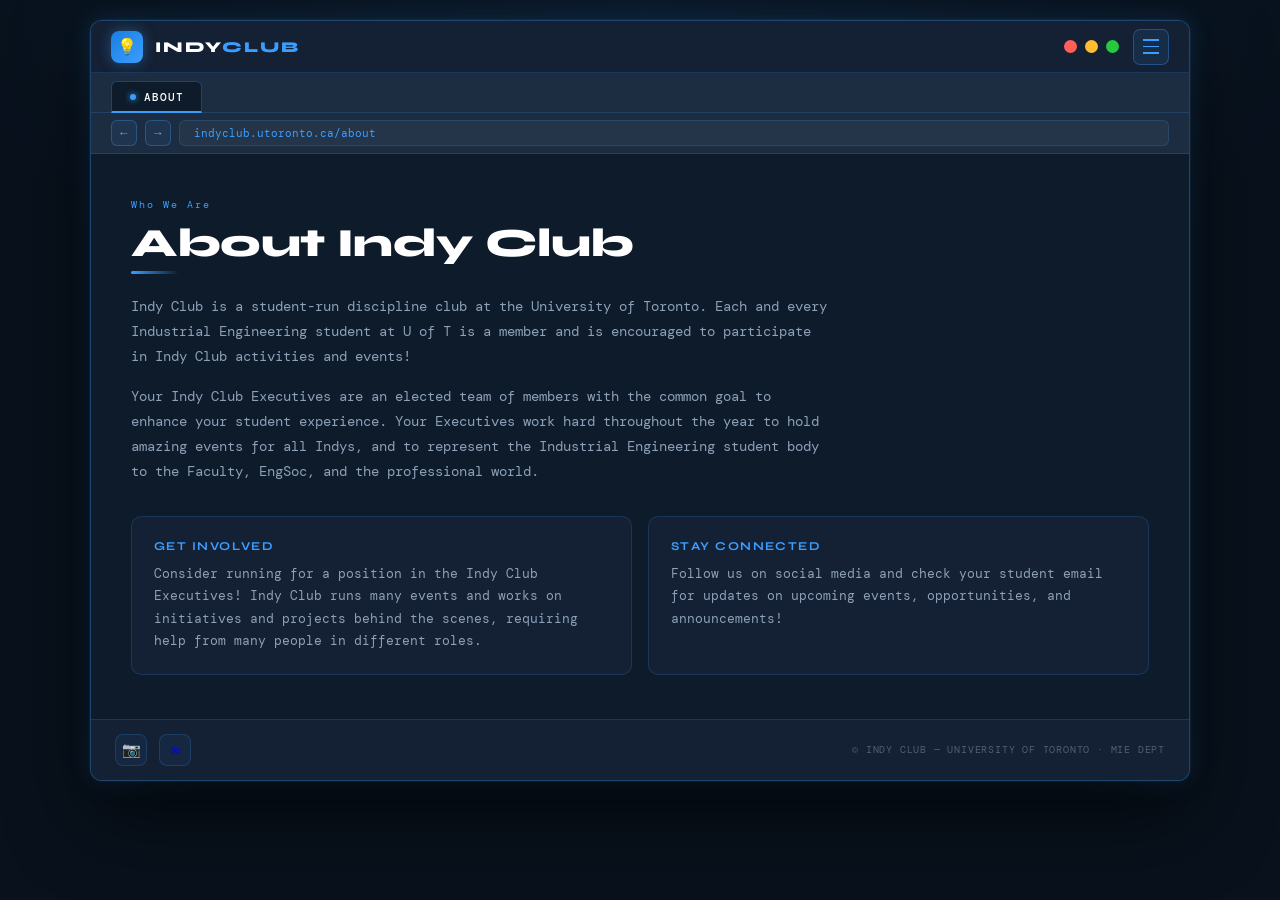
<file: pages/about.html>
<!DOCTYPE html>
<html lang="en">
<head>
  <meta charset="UTF-8"/>
  <meta name="viewport" content="width=device-width, initial-scale=1.0"/>
  <title>About — Indy Club</title>
  <link rel="stylesheet" href="/components/style.css">
   <link rel="preconnect" href="https://fonts.googleapis.com">
  <link href="https://fonts.googleapis.com/css2?family=Syne:wght@400;600;700;800&family=Instrument+Serif:ital@0;1&family=DM+Mono:wght@400;500&display=swap" rel="stylesheet">

  <script src="/components/header.js"></script>
  <script src="/components/footer.js"></script>
</head>
<body>
<div class="window">
  <div id="site-header"></div>

 <div class="page active" id="page-about">
    <div class="page-inner">
      <div class="page-eyebrow">Who We Are</div>
      <div class="page-title">About Indy Club</div>
      <div class="page-rule"></div>
      <p class="page-body">Indy Club is a student-run discipline club at the University of Toronto. Each and every Industrial Engineering student at U of T is a member and is encouraged to participate in Indy Club activities and events!</p>
      <p class="page-body">Your Indy Club Executives are an elected team of members with the common goal to enhance your student experience. Your Executives work hard throughout the year to hold amazing events for all Indys, and to represent the Industrial Engineering student body to the Faculty, EngSoc, and the professional world.</p>
      <div class="two-col">
        <div class="info-card"><h3>Get Involved</h3><p>Consider running for a position in the Indy Club Executives! Indy Club runs many events and works on initiatives and projects behind the scenes, requiring help from many people in different roles.</p></div>
        <div class="info-card"><h3>Stay Connected</h3><p>Follow us on social media and check your student email for updates on upcoming events, opportunities, and announcements!</p></div>
      </div>
    </div>
  </div>

  <div id="site-footer"></div>
</div>
<script src="/components/layout.js"></script>
</body>
</html>
</file>
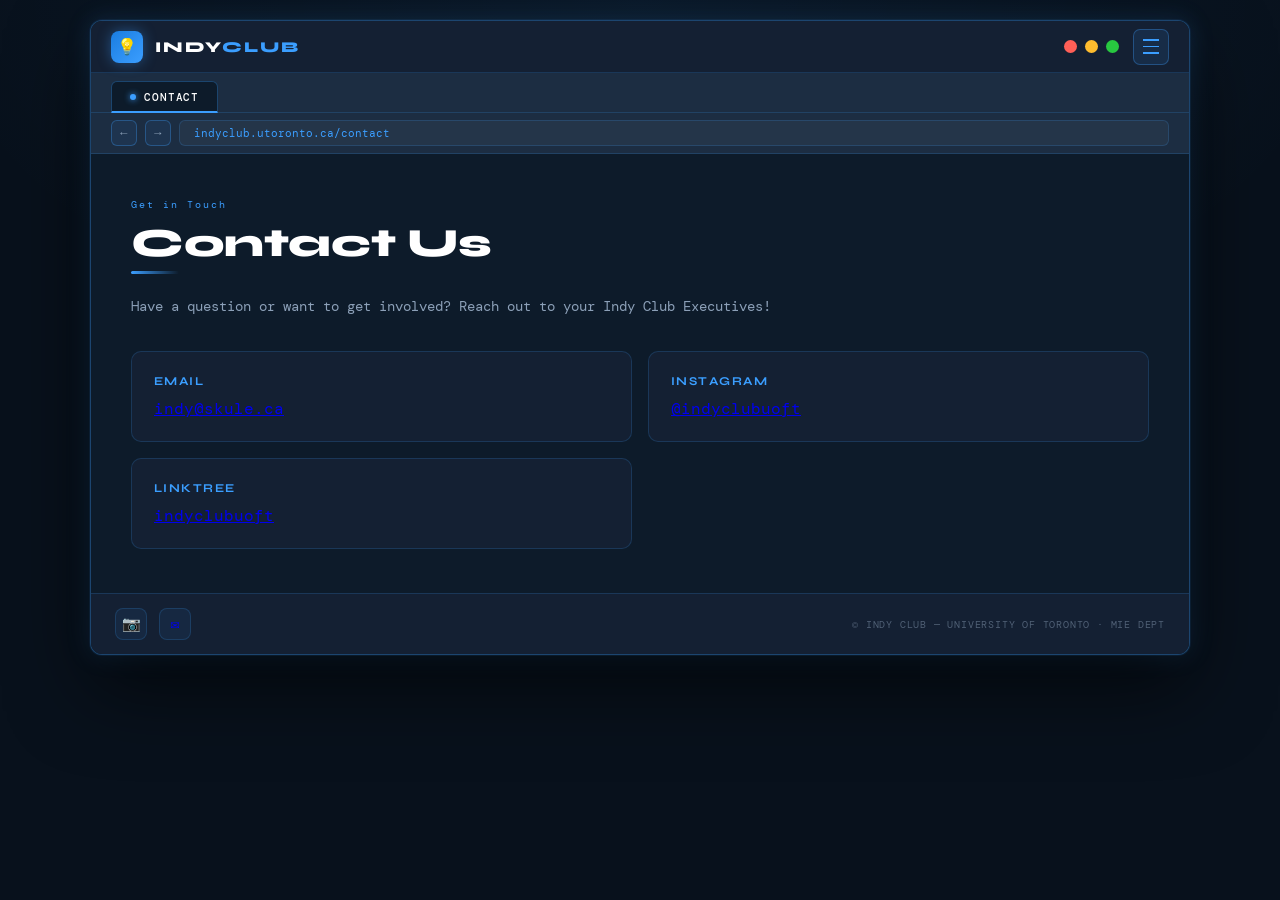
<file: pages/contact.html>
<!DOCTYPE html>
<html lang="en">
<head>
  <meta charset="UTF-8"/>
  <meta name="viewport" content="width=device-width, initial-scale=1.0"/>
  <title>Contact — Indy Club</title>
  <link rel="stylesheet" href="/components/style.css">
   <link rel="preconnect" href="https://fonts.googleapis.com">
  <link href="https://fonts.googleapis.com/css2?family=Syne:wght@400;600;700;800&family=Instrument+Serif:ital@0;1&family=DM+Mono:wght@400;500&display=swap" rel="stylesheet">

  <script src="/components/header.js"></script>
  <script src="/components/footer.js"></script>
</head>
<body>
<div class="window">
  <div id="site-header"></div>

   <div class="page-active" id="page-contact">
    <div class="page-inner">
      <div class="page-eyebrow">Get in Touch</div>
      <div class="page-title">Contact Us</div>
      <div class="page-rule"></div>
      <p class="page-body">Have a question or want to get involved? Reach out to your Indy Club Executives!</p>
      <div class="two-col contact-grid">
        <div class="info-card"><h3>Email</h3><a href="mailto:indy@skule.ca">indy@skule.ca</a></div>
        <div class="info-card"><h3>Instagram</h3><a href="https://www.instagram.com/indyclubuoft/">@indyclubuoft</a></div>
        <div class="info-card"><h3>Linktree</h3><a href="mailto:indy@skule.ca">indyclubuoft</a></div>
      </div>
    </div>
  </div>

  <div id="site-footer"></div>
</div>
<script src="/components/layout.js"></script>
</body>
</html>
</file>
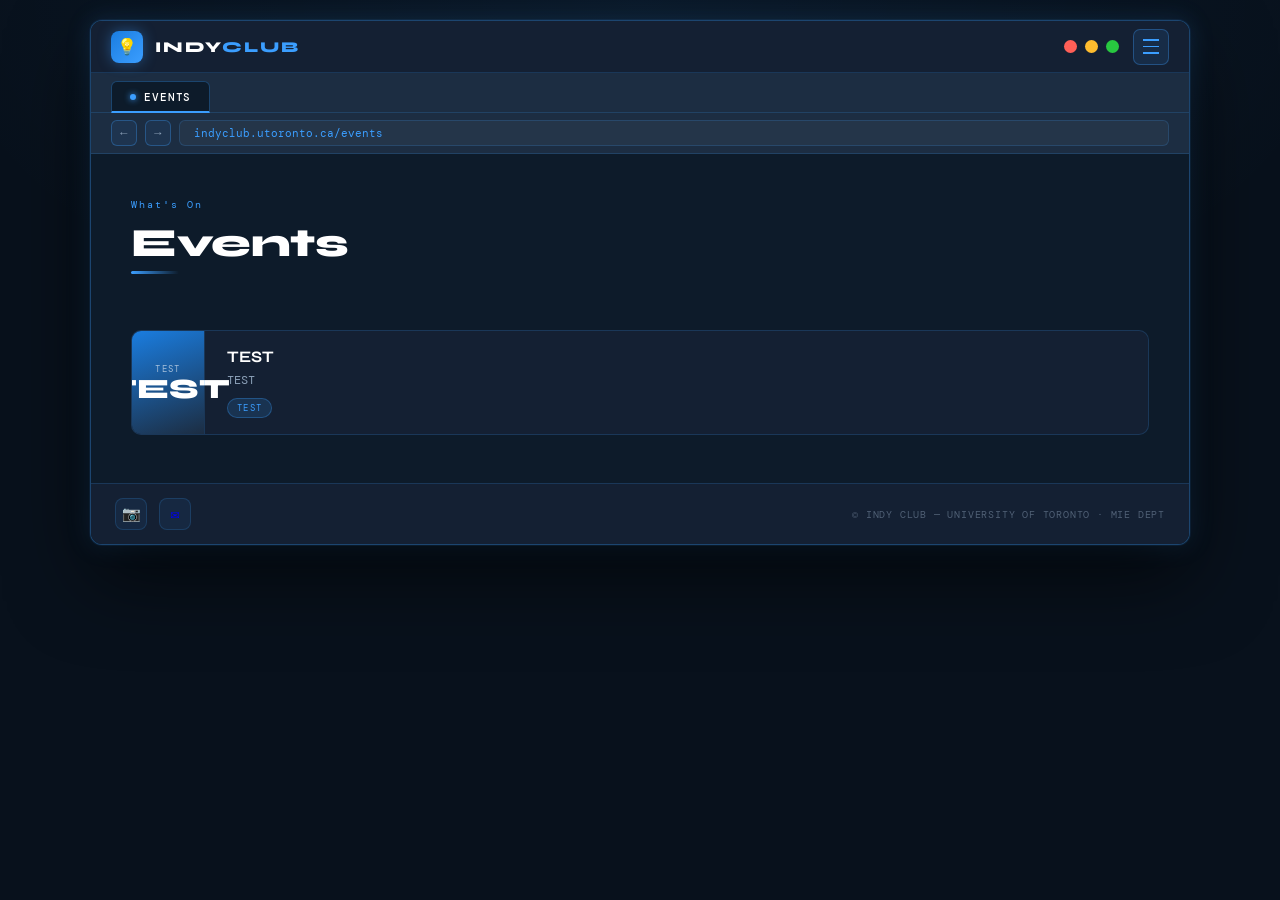
<file: pages/events.html>
<!DOCTYPE html>
<html lang="en">
<head>
  <meta charset="UTF-8"/>
  <meta name="viewport" content="width=device-width, initial-scale=1.0"/>
  <title>Events — Indy Club</title>
  <link rel="stylesheet" href="/components/style.css">
   <link rel="preconnect" href="https://fonts.googleapis.com">
  <link href="https://fonts.googleapis.com/css2?family=Syne:wght@400;600;700;800&family=Instrument+Serif:ital@0;1&family=DM+Mono:wght@400;500&display=swap" rel="stylesheet">

  <script src="/components/header.js"></script>
  <script src="/components/footer.js"></script>
</head>
<body>
<div class="window">
  <div id="site-header"></div>

     <div class="page-active" id="page-events">
    <div class="page-inner" style="padding-bottom:0;">
      <div class="page-eyebrow">What's On</div>
      <div class="page-title">Events</div>
      <div class="page-rule"></div>
    </div>
    <div class="events-list">
      <div class="event-item"><div class="event-date"><span class="month">TEST</span><span class="day">TEST</span></div><div class="event-info"><h3>TEST</h3><p>TEST</p><span class="event-tag">TEST</span></div></div>

    </div>
  </div>

  <div id="site-footer"></div>
</div>
<script src="/components/layout.js"></script>
</body>
</html>
</file>
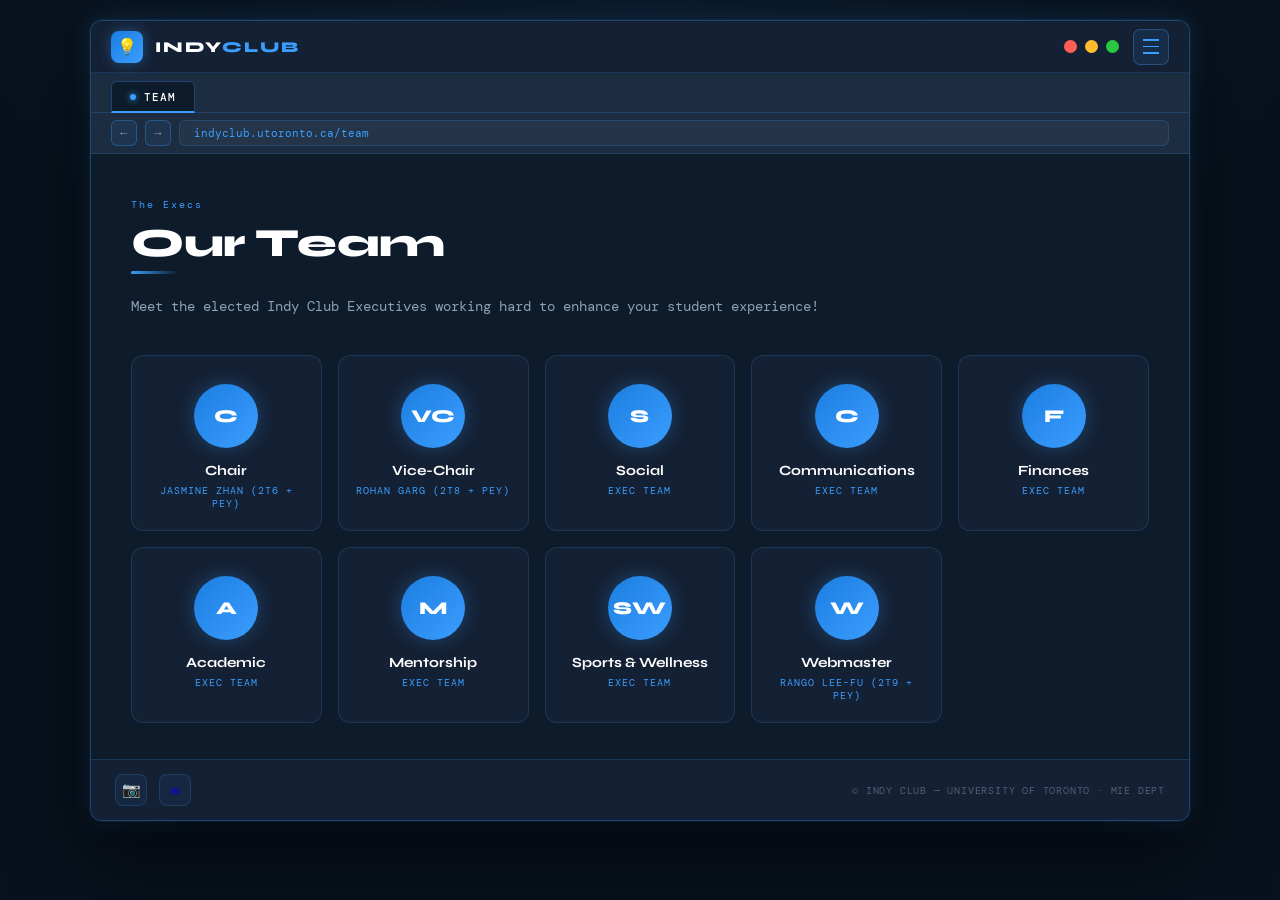
<file: pages/team.html>
<!DOCTYPE html>
<html lang="en">
<head>
  <meta charset="UTF-8"/>
  <meta name="viewport" content="width=device-width, initial-scale=1.0"/>
  <title>Team — Indy Club</title>
  <link rel="stylesheet" href="/components/style.css">
   <link rel="preconnect" href="https://fonts.googleapis.com">
  <link href="https://fonts.googleapis.com/css2?family=Syne:wght@400;600;700;800&family=Instrument+Serif:ital@0;1&family=DM+Mono:wght@400;500&display=swap" rel="stylesheet">

  <script src="/components/header.js"></script>
  <script src="/components/footer.js"></script>
</head>
<body>
<div class="window">
  <div id="site-header"></div>

    <div class="page active" id="page-team">
    <div class="page-inner" style="padding-bottom:0;">
      <div class="page-eyebrow">The Execs</div>
      <div class="page-title">Our Team</div>
      <div class="page-rule"></div>
      <p class="page-body">Meet the elected Indy Club Executives working hard to enhance your student experience!</p>
    </div>
    <div class="team-grid">
      <div class="team-card"><div class="avatar">C</div><h3>Chair</h3><p>Jasmine Zhan (2T6 + PEY)</p></div>
      <div class="team-card"><div class="avatar">VC</div><h3>Vice-Chair</h3><p>Rohan Garg (2T8 + PEY)</p></div>
      <div class="team-card"><div class="avatar">S</div><h3>Social</h3><p>Exec Team</p></div>
      <div class="team-card"><div class="avatar">C</div><h3>Communications</h3><p>Exec Team</p></div>
      <div class="team-card"><div class="avatar">F</div><h3>Finances</h3><p>Exec Team</p></div>
      <div class="team-card"><div class="avatar">A</div><h3>Academic</h3><p>Exec Team</p></div>
      <div class="team-card"><div class="avatar">M</div><h3>Mentorship</h3><p>Exec Team</p></div>
      <div class="team-card"><div class="avatar">SW</div><h3>Sports & Wellness</h3><p>Exec Team</p></div>
      <div class="team-card"><div class="avatar">W</div><h3>Webmaster</h3><p>Rango Lee-Fu (2T9 + PEY)</p></div>
    </div>
  </div>

  <div id="site-footer"></div>
</div>
<script src="/components/layout.js"></script>
</body>
</html>
</file>
<file: components/style.css>
:root {
      --navy:    #0d1b2a;
      --navy2:   #142033;
      --navy3:   #1c2d42;
      --cream:   #f5f0e8;
      --cream2:  #ede7d9;
      --blue:    #3b9eff;
      --blue2:   #1a7de0;
      --gold:    #e8b84b;
      --muted:   #8ca0b8;
      --border:  rgba(59,158,255,0.18);
      --border2: rgba(59,158,255,0.32);
      --glow:    0 0 24px rgba(59,158,255,0.18);
    }
    *, *::before, *::after { box-sizing: border-box; margin: 0; padding: 0; }

    body {
      background: #08111c;
      font-family: 'DM Mono', monospace;
      min-height: 100vh;
      display: flex;
      align-items: flex-start;
      justify-content: center;
      padding: 20px 10px 48px;
      background-image: radial-gradient(ellipse 80% 60% at 50% 0%, rgba(59,158,255,0.07) 0%, transparent 70%);
    }

    /* ══ WINDOW ══ */
    .window {
      width: 100%;
      max-width: 1100px;
      background: var(--navy);
      border: 1px solid var(--border2);
      border-radius: 12px;
      overflow: hidden;
      box-shadow: 0 0 0 1px rgba(59,158,255,0.08), 0 32px 80px rgba(0,0,0,0.6), var(--glow);
    }

    /* ── Title bar ── */
    .titlebar {
      background: var(--navy2);
      display: flex;
      align-items: center;
      justify-content: space-between;
      padding: 0 20px;
      height: 52px;
      border-bottom: 1px solid var(--border);
      position: relative;
      z-index: 100;
    }
    .titlebar-left { display: flex; align-items: center; gap: 12px; }
    .logo-mark {
      width: 32px; height: 32px;
      background: linear-gradient(135deg, var(--blue2), var(--blue));
      border-radius: 8px;
      display: flex; align-items: center; justify-content: center;
      font-size: 16px;
      box-shadow: 0 0 14px rgba(59,158,255,0.4);
      flex-shrink: 0;
    }
    .site-name {
      font-family: 'Syne', sans-serif;
      font-size: 15px;
      font-weight: 800;
      letter-spacing: 0.12em;
      color: #fff;
      white-space: nowrap;
    }
    .site-name span { color: var(--blue); }
    .titlebar-right { display: flex; align-items: center; gap: 14px; }
    .win-controls { display: flex; gap: 8px; align-items: center; }
    .wc {
      width: 13px; height: 13px; border-radius: 50%;
      cursor: default;
      transition: filter .15s;
    }
    .wc:hover { filter: brightness(1.3); }
    .wc.r { background: #ff5f57; }
    .wc.y { background: #febc2e; }
    .wc.g { background: #28c840; }

    /* Hamburger */
    .hamburger {
      background: rgba(59,158,255,0.1);
      border: 1px solid var(--border2);
      border-radius: 7px;
      color: var(--blue);
      width: 36px; height: 36px;
      cursor: pointer;
      display: flex; flex-direction: column; align-items: center; justify-content: center;
      gap: 5px; padding: 7px;
      transition: background .15s, border-color .15s;
    }
    .hamburger:hover { background: rgba(59,158,255,0.2); border-color: var(--blue); }
    .hamburger span { display: block; width: 16px; height: 1.5px; background: var(--blue); transition: transform .22s cubic-bezier(.4,0,.2,1), opacity .22s; }
    .hamburger.open span:nth-child(1) { transform: translateY(6.5px) rotate(45deg); }
    .hamburger.open span:nth-child(2) { opacity: 0; }
    .hamburger.open span:nth-child(3) { transform: translateY(-6.5px) rotate(-45deg); }

    /* Nav dropdown */
    .nav-menu {
      display: none;
      position: absolute;
      top: calc(100% + 1px);
      right: 20px;
      width: 280px;
      background: var(--navy2);
      border: 1px solid var(--border2);
      border-radius: 10px;
      padding: 10px 0 14px;
      z-index: 300;
      box-shadow: 0 20px 50px rgba(0,0,0,0.5), var(--glow);
    }
    .nav-menu.open { display: block; }
    .nav-section-label {
      font-size: 9px; letter-spacing: 0.2em; color: var(--muted);
      padding: 10px 18px 5px; text-transform: uppercase;
    }
    .nav-link {
      display: flex; align-items: center; gap: 10px;
      padding: 9px 18px;
      color: rgba(255,255,255,0.75);
      text-decoration: none; font-size: 12px; letter-spacing: 0.06em;
      cursor: pointer; transition: color .12s, background .12s, padding-left .12s;
      user-select: none;
    }
    .nav-link:hover { color: #fff; background: rgba(59,158,255,0.1); padding-left: 24px; }
    .nav-arrow { color: var(--blue); font-size: 12px; opacity: 0.7; transition: opacity .12s, transform .12s; }
    .nav-link:hover .nav-arrow { opacity: 1; transform: translateX(2px); }
    .nav-divider { height: 1px; background: var(--border); margin: 7px 14px; }

    /* ── Tab bar ── */
    .tabbar {
      background: var(--navy3);
      border-bottom: 1px solid var(--border);
      display: flex; align-items: flex-end;
      padding: 0 20px;
      height: 40px; gap: 4px;
    }
    .current-tab {
      height: 32px; padding: 0 18px;
      font-size: 11px; letter-spacing: 0.08em; font-weight: 500;
      border: 1px solid var(--border2);
      border-bottom: 2px solid var(--blue);
      background: var(--navy);
      border-radius: 6px 6px 0 0;
      position: relative; bottom: -1px;
      display: flex; align-items: center; gap: 8px;
      color: #fff; white-space: nowrap;
    }
    .tab-pip {
      width: 6px; height: 6px; border-radius: 50%;
      background: var(--blue);
      box-shadow: 0 0 6px var(--blue);
      flex-shrink: 0;
      animation: pulse-pip 2.5s ease-in-out infinite;
    }
    @keyframes pulse-pip { 0%,100%{opacity:1} 50%{opacity:0.4} }

    /* ── Address bar ── */
    .addressbar {
      background: var(--navy3);
      border-bottom: 1px solid var(--border);
      padding: 7px 20px;
      display: flex; align-items: center; gap: 8px;
    }
    .addr-btn {
      width: 26px; height: 26px;
      border: 1px solid var(--border2);
      border-radius: 6px;
      background: rgba(59,158,255,0.07);
      color: var(--muted); cursor: pointer; font-size: 12px;
      display: flex; align-items: center; justify-content: center;
      transition: color .12s, background .12s;
    }
    .addr-btn:hover { color: var(--blue); background: rgba(59,158,255,0.15); }
    .addr-input {
      flex: 1; background: rgba(255,255,255,0.04);
      border: 1px solid var(--border);
      border-radius: 6px;
      padding: 5px 14px;
      font-family: 'DM Mono', monospace;
      font-size: 11px; color: var(--blue);
      outline: none; min-width: 0;
      transition: border-color .15s;
    }
    .addr-input:focus { border-color: var(--border2); }

    /* ══ PAGE CONTENT ══ */
    .page { display: none; animation: fadein .22s ease; }
    .page.active { display: block; }
    @keyframes fadein { from{opacity:0; transform:translateY(6px)} to{opacity:1; transform:none} }

    /* ── HOME ── */
    .hero {
      display: grid;
      grid-template-columns: 1fr 280px;
      min-height: 280px;
    }
    .hero-text {
      padding: 44px 40px;
      border-right: 1px solid var(--border);
      display: flex; flex-direction: column; justify-content: center;
    }
    .hero-eyebrow {
      font-size: 10px; letter-spacing: 0.22em; color: var(--blue);
      margin-bottom: 16px; text-transform: uppercase;
    }
    .hero-title {
      font-family: 'Syne', sans-serif;
      font-size: clamp(26px, 4vw, 48px);
      font-weight: 800; line-height: 1.05;
      color: #fff; margin-bottom: 18px;
      letter-spacing: -0.01em;
    }
    .hero-title em { font-style: normal; color: var(--blue); }
    .hero-sub {
      font-family: 'DM Mono', monospace;
      font-size: 13px; line-height: 1.75;
      color: var(--muted); max-width: 520px;
    }
    .hero-cta {
      display: inline-flex; align-items: center; gap: 8px;
      margin-top: 28px;
      background: linear-gradient(135deg, var(--blue2), var(--blue));
      color: #fff; border: none; border-radius: 8px;
      padding: 11px 22px; font-family: 'DM Mono', monospace;
      font-size: 12px; letter-spacing: 0.08em;
      cursor: pointer; transition: box-shadow .2s, transform .15s;
      text-decoration: none; width: fit-content;
    }
    .hero-cta:hover { box-shadow: 0 0 22px rgba(59,158,255,0.4); transform: translateY(-1px); }
    .hero-visual {
      background: var(--navy2);
      display: flex; align-items: center; justify-content: center;
      position: relative; overflow: hidden;
      padding: 32px;
    }
    .hero-visual-inner {
      border: 1px dashed rgba(59,158,255,0.3);
      border-radius: 10px;
      width: 100%; height: 100%;
      display: flex; flex-direction: column;
      align-items: center; justify-content: center;
      gap: 10px; text-align: center; padding: 20px;
      background: rgba(59,158,255,0.03);
    }
    .hero-visual-inner .big-icon { font-size: 42px; }
    .hero-visual-inner span { font-size: 10px; letter-spacing: 0.14em; color: var(--muted); }
    .float-gear {
      position: absolute;
      font-size: 120px; opacity: 0.04;
      bottom: -24px; right: -24px;
      line-height: 1;
      animation: spin-slow 30s linear infinite;
    }
    @keyframes spin-slow { from{transform:rotate(0deg)} to{transform:rotate(360deg)} }

    /* Stats strip */
    .stats-strip {
      display: grid;
      grid-template-columns: repeat(3,1fr);
      border-top: 1px solid var(--border);
    }
    .stat {
      padding: 24px 32px;
      border-right: 1px solid var(--border);
      text-align: center;
    }
    .stat:last-child { border-right: none; }
    .stat-num {
      font-family: 'Syne', sans-serif;
      font-size: 32px; font-weight: 800; color: var(--blue);
      letter-spacing: -0.02em; line-height: 1;
      margin-bottom: 6px;
    }
    .stat-label { font-size: 10px; letter-spacing: 0.16em; color: var(--muted); text-transform: uppercase; }

    /* Quick links */
    .section-wrap { padding: 36px 40px; border-top: 1px solid var(--border); }
    .section-header {
      display: flex; align-items: center; gap: 10px;
      font-size: 10px; letter-spacing: 0.2em;
      color: var(--blue); text-transform: uppercase;
      margin-bottom: 24px;
    }
    .section-header::after {
      content: ''; flex: 1; height: 1px;
      background: linear-gradient(to right, var(--border2), transparent);
    }
    .folder-grid { display: grid; grid-template-columns: repeat(auto-fill, minmax(180px,1fr)); gap: 14px; }
    .folder {
      border: 1px solid var(--border);
      background: var(--navy2);
      border-radius: 10px;
      cursor: pointer;
      transition: transform .15s, box-shadow .15s, border-color .15s;
      text-decoration: none; color: #fff; display: block;
      overflow: hidden;
    }
    .folder:hover {
      transform: translateY(-3px);
      box-shadow: 0 10px 30px rgba(0,0,0,0.3), 0 0 20px rgba(59,158,255,0.12);
      border-color: var(--border2);
    }
    .folder-header {
      height: 6px;
      background: linear-gradient(90deg, var(--blue2), var(--blue));
    }
    .folder-body { padding: 18px 16px 14px; }
    .folder-icon { font-size: 22px; margin-bottom: 10px; }
    .folder-name {
      font-family: 'Syne', sans-serif;
      font-size: 13px; font-weight: 700;
      letter-spacing: 0.06em; margin-bottom: 8px;
    }
    .folder-arrow { font-size: 14px; color: var(--blue); opacity: 0.7; }

    /* ── SHARED PAGE PARTS ── */
    .page-inner { padding: 44px 40px; }
    .page-eyebrow { font-size: 10px; letter-spacing: 0.2em; color: var(--blue); margin-bottom: 10px; }
    .page-title {
      font-family: 'Syne', sans-serif;
      font-size: clamp(22px,4vw,40px); font-weight: 800;
      color: #fff; letter-spacing: -0.01em;
      margin-bottom: 6px; line-height: 1.1;
    }
    .page-rule {
      height: 3px; width: 48px;
      background: linear-gradient(90deg, var(--blue), transparent);
      border-radius: 2px; margin-bottom: 20px;
    }
    .page-body { font-size: 14px; line-height: 1.8; color: var(--muted); max-width: 700px; }
    .page-body + .page-body { margin-top: 14px; }

    .two-col { display: grid; grid-template-columns: 1fr 1fr; gap: 16px; margin-top: 32px; }
    .info-card {
      background: var(--navy2);
      border: 1px solid var(--border);
      border-radius: 10px; padding: 22px;
      transition: border-color .15s, box-shadow .15s;
    }
    .info-card:hover { border-color: var(--border2); box-shadow: 0 0 20px rgba(59,158,255,0.08); }
    .info-card h3 {
      font-family: 'Syne', sans-serif; font-size: 12px; font-weight: 700;
      letter-spacing: 0.12em; color: var(--blue);
      margin-bottom: 10px; text-transform: uppercase;
    }
    .info-card p { font-size: 13px; line-height: 1.7; color: var(--muted); }

    /* ── RESOURCES ── */
    .resources-grid { display: grid; grid-template-columns: 1fr 1fr; }
    .resource-block {
      padding: 36px 40px;
      border-right: 1px solid var(--border);
      border-bottom: 1px solid var(--border);
    }
    .resource-block:nth-child(even) { border-right: none; }
    .resource-block:nth-last-child(-n+2) { border-bottom: none; }
    .resource-block h3 {
      font-family: 'Syne', sans-serif; font-size: 13px; font-weight: 700;
      letter-spacing: 0.08em; color: #fff;
      margin-bottom: 18px; display: flex; align-items: center; gap: 8px;
    }
    .res-dot {
      width: 8px; height: 8px; border-radius: 50%;
      background: var(--gold); box-shadow: 0 0 8px var(--gold);
      flex-shrink: 0;
    }
    .resource-list { list-style: none; }
    .resource-list li {
      font-size: 13px; padding: 9px 0;
      border-bottom: 1px solid var(--border);
      display: flex; align-items: center; gap: 10px;
      color: var(--muted); transition: color .12s;
      cursor: default;
    }
    .resource-list li:last-child { border-bottom: none; }
    .resource-list li:hover { color: #fff; }
    .resource-list li::before {
      content: "→"; color: var(--blue); opacity: 0.6;
      flex-shrink: 0; font-size: 12px;
    }

    /* ── EVENTS ── */
    .events-list { padding: 36px 40px; }
    .event-item {
      display: grid; grid-template-columns: 72px 1fr;
      background: var(--navy2);
      border: 1px solid var(--border);
      border-radius: 10px;
      margin-bottom: 12px;
      overflow: hidden;
      transition: border-color .15s, transform .15s, box-shadow .15s;
    }
    .event-item:hover {
      border-color: var(--border2);
      transform: translateX(4px);
      box-shadow: 0 0 20px rgba(59,158,255,0.08);
    }
    .event-date {
      background: linear-gradient(160deg, var(--blue2), var(--navy3));
      display: flex; flex-direction: column; align-items: center; justify-content: center;
      padding: 14px 8px; text-align: center; flex-shrink: 0;
    }
    .event-date .month { font-size: 9px; letter-spacing: 0.14em; color: rgba(255,255,255,0.6); text-transform: uppercase; }
    .event-date .day { font-family: 'Syne', sans-serif; font-size: 28px; font-weight: 800; color: #fff; line-height: 1; }
    .event-info { padding: 16px 22px; border-left: 1px solid var(--border); }
    .event-info h3 { font-family: 'Syne', sans-serif; font-size: 16px; font-weight: 700; color: #fff; margin-bottom: 5px; }
    .event-info p { font-size: 12px; color: var(--muted); line-height: 1.6; }
    .event-tag {
      display: inline-block; margin-top: 8px;
      font-size: 9px; letter-spacing: 0.14em;
      padding: 3px 9px; border-radius: 20px;
      background: rgba(59,158,255,0.15);
      border: 1px solid rgba(59,158,255,0.3);
      color: var(--blue); text-transform: uppercase;
    }
    .event-tag.gold { background: rgba(232,184,75,0.15); border-color: rgba(232,184,75,0.3); color: var(--gold); }

    /* ── MERCH ── */
    .merch-grid { padding: 36px 40px; display: grid; grid-template-columns: repeat(auto-fill,minmax(200px,1fr)); gap: 16px; }
    .merch-card {
      background: var(--navy2);
      border: 1px solid var(--border);
      border-radius: 12px; overflow: hidden;
      transition: transform .15s, box-shadow .15s, border-color .15s;
    }
    .merch-card:hover { transform: translateY(-4px); box-shadow: 0 14px 36px rgba(0,0,0,0.3), 0 0 24px rgba(59,158,255,0.1); border-color: var(--border2); }
    .merch-img {
      height: 160px; background: var(--navy3);
      border-bottom: 1px solid var(--border);
      display: flex; align-items: center; justify-content: center;
      font-size: 48px; position: relative; overflow: hidden;
    }
    .merch-img::after { content:''; position:absolute; inset:0; background:radial-gradient(circle at 50% 50%, rgba(59,158,255,0.06), transparent 70%); }
    .merch-info { padding: 16px; }
    .merch-info h3 { font-family: 'Syne', sans-serif; font-size: 13px; font-weight: 700; color: #fff; margin-bottom: 4px; letter-spacing: 0.04em; }
    .merch-info .price { font-size: 15px; font-weight: 700; color: var(--blue); }

    /* ── TEAM ── */
    .team-grid { padding: 36px 40px; display: grid; grid-template-columns: repeat(auto-fill,minmax(170px,1fr)); gap: 16px; }
    .team-card {
      background: var(--navy2); border: 1px solid var(--border);
      border-radius: 12px; text-align: center; padding: 28px 16px 20px;
      transition: transform .15s, box-shadow .15s, border-color .15s;
    }
    .team-card:hover { transform: translateY(-3px); border-color: var(--border2); box-shadow: 0 10px 28px rgba(0,0,0,0.25), 0 0 18px rgba(59,158,255,0.08); }
    .avatar {
      width: 64px; height: 64px; border-radius: 50%;
      background: linear-gradient(135deg, var(--blue2), var(--blue));
      margin: 0 auto 14px;
      display: flex; align-items: center; justify-content: center;
      color: #fff; font-family: 'Syne', sans-serif;
      font-size: 18px; font-weight: 800;
      box-shadow: 0 0 20px rgba(59,158,255,0.3);
    }
    .team-card h3 { font-family: 'Syne', sans-serif; font-size: 14px; font-weight: 700; color: #fff; margin-bottom: 5px; }
    .team-card p { font-size: 10px; color: var(--blue); letter-spacing: 0.1em; text-transform: uppercase; }

    /* ── CONTACT ── */
    .contact-grid { display: grid; grid-template-columns: 1fr 1fr; gap: 16px; margin-top: 32px; }

    /* ── FOOTER ── */
    .footer {
      border-top: 1px solid var(--border);
      padding: 14px 24px;
      display: flex; align-items: center; gap: 12px;
      background: var(--navy2); flex-wrap: wrap;
    }
    .footer-icon {
      width: 32px; height: 32px; border-radius: 8px;
      border: 1px solid var(--border);
      background: rgba(59,158,255,0.07);
      display: flex; align-items: center; justify-content: center;
      font-size: 15px; cursor: pointer;
      transition: background .12s, border-color .12s, box-shadow .12s;
      text-decoration: none;
    }
    .footer-icon:hover { background: rgba(59,158,255,0.18); border-color: var(--border2); box-shadow: 0 0 12px rgba(59,158,255,0.2); }
    .footer-text { font-size: 10px; color: rgba(140,160,184,0.5); letter-spacing: 0.08em; margin-left: auto; }

    /* ══ MOBILE ══ */
    @media (max-width: 680px) {
      body { padding: 8px 6px 36px; }
      .hero { grid-template-columns: 1fr; }
      .hero-text { border-right: none; border-bottom: 1px solid var(--border); padding: 28px 22px; }
      .hero-visual { min-height: 160px; }
      .stats-strip { grid-template-columns: 1fr; }
      .stat { border-right: none; border-bottom: 1px solid var(--border); padding: 18px 22px; }
      .stat:last-child { border-bottom: none; }
      .section-wrap, .page-inner, .events-list, .merch-grid, .team-grid { padding: 24px 18px; }
      .two-col, .resources-grid, .contact-grid { grid-template-columns: 1fr; }
      .resource-block { border-right: none !important; border-bottom: 1px solid var(--border) !important; padding: 24px 18px; }
      .resource-block:last-child { border-bottom: none !important; }
      .footer-text { display: none; }
      .nav-menu { width: calc(100vw - 40px); right: 0; }
    }
</file>
